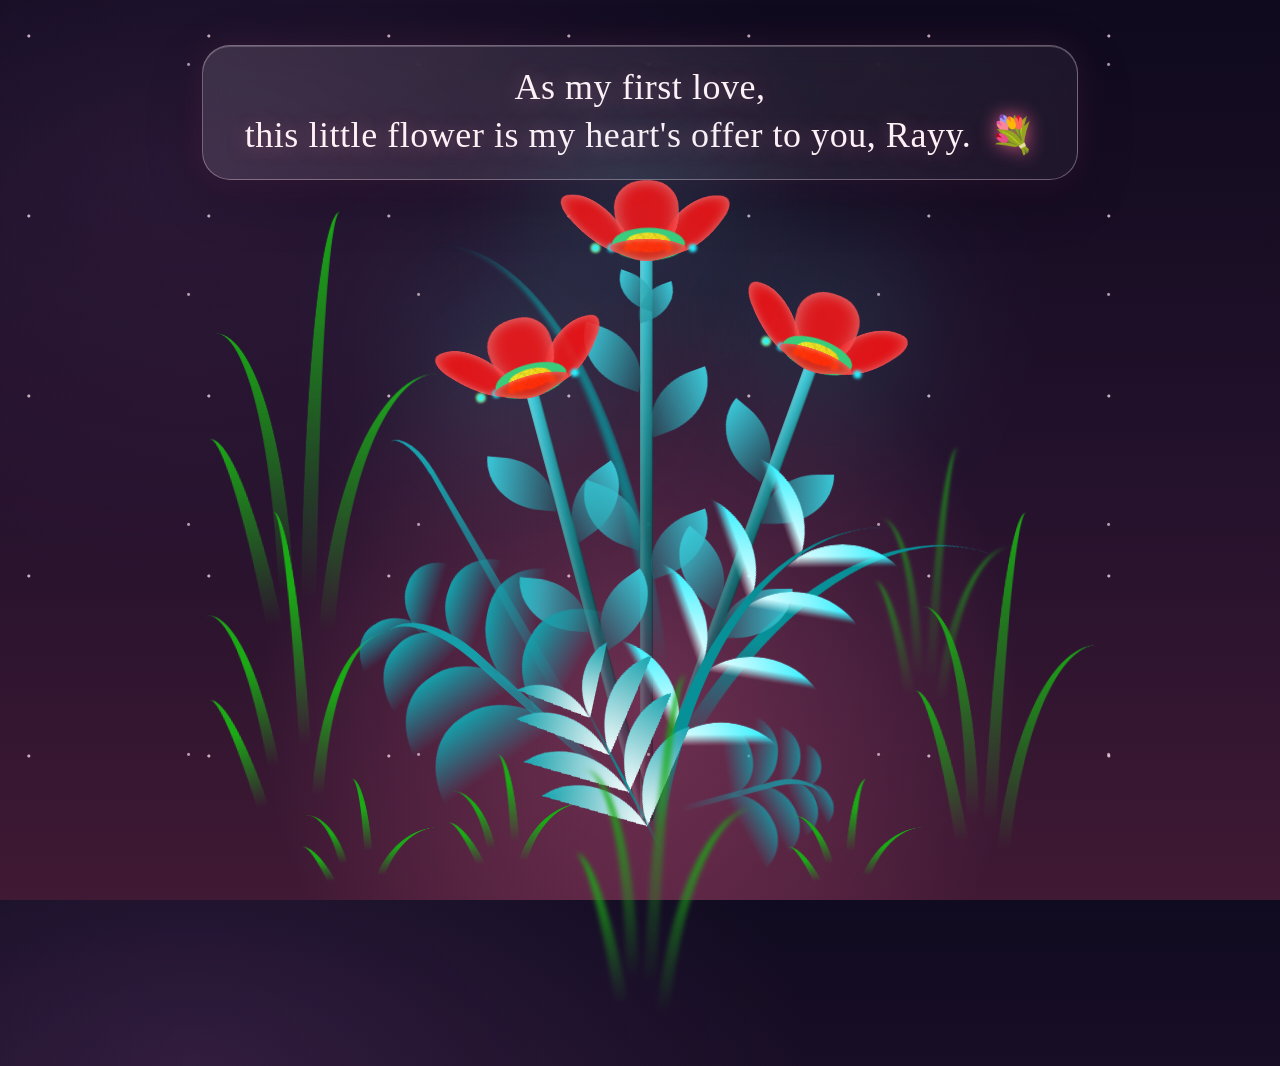
<file: index1.html>
<!DOCTYPE html>
<html lang="en">

<head>
    <meta charset="UTF-8">
    <meta http-equiv="X-UA-Compatible" content="IE=edge">
    <meta name="viewport" content="width=device-width, initial-scale=1.0">
    <link rel="stylesheet" href="style1.css">
    <title>Blossoming Flowers at Magical Night</title>
</head>

<body class="not-loaded">
    <div class="night">
        <h1>As my first love,<br>this little flower is my heart's offer to you, Rayy. <span aria-hidden="true">💐</span></h1>
    </div>
    <div class="flowers">

        <div class="flower flower--1">
            <div class="flower__leafs flower__leafs--1">
                <div class="flower__leaf flower__leaf--1"></div>
                <div class="flower__leaf flower__leaf--2"></div>
                <div class="flower__leaf flower__leaf--3"></div>
                <div class="flower__leaf flower__leaf--4"></div>
                <div class="flower__white-circle"></div>

                <div class="flower__light flower__light--1"></div>
                <div class="flower__light flower__light--2"></div>
                <div class="flower__light flower__light--3"></div>
                <div class="flower__light flower__light--4"></div>
                <div class="flower__light flower__light--5"></div>
                <div class="flower__light flower__light--6"></div>
                <div class="flower__light flower__light--7"></div>
                <div class="flower__light flower__light--8"></div>

            </div>
            <div class="flower__line">
                <div class="flower__line__leaf flower__line__leaf--1"></div>
                <div class="flower__line__leaf flower__line__leaf--2"></div>
                <div class="flower__line__leaf flower__line__leaf--3"></div>
                <div class="flower__line__leaf flower__line__leaf--4"></div>
                <div class="flower__line__leaf flower__line__leaf--5"></div>
                <div class="flower__line__leaf flower__line__leaf--6"></div>
            </div>
        </div>

        <div class="flower flower--2">
            <div class="flower__leafs flower__leafs--2">
                <div class="flower__leaf flower__leaf--1"></div>
                <div class="flower__leaf flower__leaf--2"></div>
                <div class="flower__leaf flower__leaf--3"></div>
                <div class="flower__leaf flower__leaf--4"></div>
                <div class="flower__white-circle"></div>

                <div class="flower__light flower__light--1"></div>
                <div class="flower__light flower__light--2"></div>
                <div class="flower__light flower__light--3"></div>
                <div class="flower__light flower__light--4"></div>
                <div class="flower__light flower__light--5"></div>
                <div class="flower__light flower__light--6"></div>
                <div class="flower__light flower__light--7"></div>
                <div class="flower__light flower__light--8"></div>

            </div>
            <div class="flower__line">
                <div class="flower__line__leaf flower__line__leaf--1"></div>
                <div class="flower__line__leaf flower__line__leaf--2"></div>
                <div class="flower__line__leaf flower__line__leaf--3"></div>
                <div class="flower__line__leaf flower__line__leaf--4"></div>
            </div>
        </div>

        <div class="flower flower--3">
            <div class="flower__leafs flower__leafs--3">
                <div class="flower__leaf flower__leaf--1"></div>
                <div class="flower__leaf flower__leaf--2"></div>
                <div class="flower__leaf flower__leaf--3"></div>
                <div class="flower__leaf flower__leaf--4"></div>
                <div class="flower__white-circle"></div>

                <div class="flower__light flower__light--1"></div>
                <div class="flower__light flower__light--2"></div>
                <div class="flower__light flower__light--3"></div>
                <div class="flower__light flower__light--4"></div>
                <div class="flower__light flower__light--5"></div>
                <div class="flower__light flower__light--6"></div>
                <div class="flower__light flower__light--7"></div>
                <div class="flower__light flower__light--8"></div>

            </div>
            <div class="flower__line">
                <div class="flower__line__leaf flower__line__leaf--1"></div>
                <div class="flower__line__leaf flower__line__leaf--2"></div>
                <div class="flower__line__leaf flower__line__leaf--3"></div>
                <div class="flower__line__leaf flower__line__leaf--4"></div>
            </div>
        </div>

        <div class="grow-ans" style="--d:1.2s">
            <div class="flower__g-long">
                <div class="flower__g-long__top"></div>
                <div class="flower__g-long__bottom"></div>
            </div>
        </div>

        <div class="growing-grass">
            <div class="flower__grass flower__grass--1">
                <div class="flower__grass--top"></div>
                <div class="flower__grass--bottom"></div>
                <div class="flower__grass__leaf flower__grass__leaf--1"></div>
                <div class="flower__grass__leaf flower__grass__leaf--2"></div>
                <div class="flower__grass__leaf flower__grass__leaf--3"></div>
                <div class="flower__grass__leaf flower__grass__leaf--4"></div>
                <div class="flower__grass__leaf flower__grass__leaf--5"></div>
                <div class="flower__grass__leaf flower__grass__leaf--6"></div>
                <div class="flower__grass__leaf flower__grass__leaf--7"></div>
                <div class="flower__grass__leaf flower__grass__leaf--8"></div>
                <div class="flower__grass__overlay"></div>
            </div>
        </div>

        <div class="growing-grass">
            <div class="flower__grass flower__grass--2">
                <div class="flower__grass--top"></div>
                <div class="flower__grass--bottom"></div>
                <div class="flower__grass__leaf flower__grass__leaf--1"></div>
                <div class="flower__grass__leaf flower__grass__leaf--2"></div>
                <div class="flower__grass__leaf flower__grass__leaf--3"></div>
                <div class="flower__grass__leaf flower__grass__leaf--4"></div>
                <div class="flower__grass__leaf flower__grass__leaf--5"></div>
                <div class="flower__grass__leaf flower__grass__leaf--6"></div>
                <div class="flower__grass__leaf flower__grass__leaf--7"></div>
                <div class="flower__grass__leaf flower__grass__leaf--8"></div>
                <div class="flower__grass__overlay"></div>
            </div>
        </div>

        <div class="grow-ans" style="--d:2.4s">
            <div class="flower__g-right flower__g-right--1">
                <div class="leaf"></div>
            </div>
        </div>

        <div class="grow-ans" style="--d:2.8s">
            <div class="flower__g-right flower__g-right--2">
                <div class="leaf"></div>
            </div>
        </div>

        <div class="grow-ans" style="--d:2.8s">
            <div class="flower__g-front">
                <div class="flower__g-front__leaf-wrapper flower__g-front__leaf-wrapper--1">
                    <div class="flower__g-front__leaf"></div>
                </div>
                <div class="flower__g-front__leaf-wrapper flower__g-front__leaf-wrapper--2">
                    <div class="flower__g-front__leaf"></div>
                </div>
                <div class="flower__g-front__leaf-wrapper flower__g-front__leaf-wrapper--3">
                    <div class="flower__g-front__leaf"></div>
                </div>
                <div class="flower__g-front__leaf-wrapper flower__g-front__leaf-wrapper--4">
                    <div class="flower__g-front__leaf"></div>
                </div>
                <div class="flower__g-front__leaf-wrapper flower__g-front__leaf-wrapper--5">
                    <div class="flower__g-front__leaf"></div>
                </div>
                <div class="flower__g-front__leaf-wrapper flower__g-front__leaf-wrapper--6">
                    <div class="flower__g-front__leaf"></div>
                </div>
                <div class="flower__g-front__leaf-wrapper flower__g-front__leaf-wrapper--7">
                    <div class="flower__g-front__leaf"></div>
                </div>
                <div class="flower__g-front__leaf-wrapper flower__g-front__leaf-wrapper--8">
                    <div class="flower__g-front__leaf"></div>
                </div>
                <div class="flower__g-front__line"></div>
            </div>
        </div>

        <div class="grow-ans" style="--d:3.2s">
            <div class="flower__g-fr">
                <div class="leaf"></div>
                <div class="flower__g-fr__leaf flower__g-fr__leaf--1"></div>
                <div class="flower__g-fr__leaf flower__g-fr__leaf--2"></div>
                <div class="flower__g-fr__leaf flower__g-fr__leaf--3"></div>
                <div class="flower__g-fr__leaf flower__g-fr__leaf--4"></div>
                <div class="flower__g-fr__leaf flower__g-fr__leaf--5"></div>
                <div class="flower__g-fr__leaf flower__g-fr__leaf--6"></div>
                <div class="flower__g-fr__leaf flower__g-fr__leaf--7"></div>
                <div class="flower__g-fr__leaf flower__g-fr__leaf--8"></div>
            </div>
        </div>

        <div class="long-g long-g--0">
            <div class="grow-ans" style="--d:3s">
                <div class="leaf leaf--0"></div>
            </div>
            <div class="grow-ans" style="--d:2.2s">
                <div class="leaf leaf--1"></div>
            </div>
            <div class="grow-ans" style="--d:3.4s">
                <div class="leaf leaf--2"></div>
            </div>
            <div class="grow-ans" style="--d:3.6s">
                <div class="leaf leaf--3"></div>
            </div>
        </div>

        <div class="long-g long-g--1">
            <div class="grow-ans" style="--d:3.6s">
                <div class="leaf leaf--0"></div>
            </div>
            <div class="grow-ans" style="--d:3.8s">
                <div class="leaf leaf--1"></div>
            </div>
            <div class="grow-ans" style="--d:4s">
                <div class="leaf leaf--2"></div>
            </div>
            <div class="grow-ans" style="--d:4.2s">
                <div class="leaf leaf--3"></div>
            </div>
        </div>

        <div class="long-g long-g--2">
            <div class="grow-ans" style="--d:4s">
                <div class="leaf leaf--0"></div>
            </div>
            <div class="grow-ans" style="--d:4.2s">
                <div class="leaf leaf--1"></div>
            </div>
            <div class="grow-ans" style="--d:4.4s">
                <div class="leaf leaf--2"></div>
            </div>
            <div class="grow-ans" style="--d:4.6s">
                <div class="leaf leaf--3"></div>
            </div>
        </div>

        <div class="long-g long-g--3">
            <div class="grow-ans" style="--d:4s">
                <div class="leaf leaf--0"></div>
            </div>
            <div class="grow-ans" style="--d:4.2s">
                <div class="leaf leaf--1"></div>
            </div>
            <div class="grow-ans" style="--d:3s">
                <div class="leaf leaf--2"></div>
            </div>
            <div class="grow-ans" style="--d:3.6s">
                <div class="leaf leaf--3"></div>
            </div>
        </div>

        <div class="long-g long-g--4">
            <div class="grow-ans" style="--d:4s">
                <div class="leaf leaf--0"></div>
            </div>
            <div class="grow-ans" style="--d:4.2s">
                <div class="leaf leaf--1"></div>
            </div>
            <div class="grow-ans" style="--d:3s">
                <div class="leaf leaf--2"></div>
            </div>
            <div class="grow-ans" style="--d:3.6s">
                <div class="leaf leaf--3"></div>
            </div>
        </div>

        <div class="long-g long-g--5">
            <div class="grow-ans" style="--d:4s">
                <div class="leaf leaf--0"></div>
            </div>
            <div class="grow-ans" style="--d:4.2s">
                <div class="leaf leaf--1"></div>
            </div>
            <div class="grow-ans" style="--d:3s">
                <div class="leaf leaf--2"></div>
            </div>
            <div class="grow-ans" style="--d:3.6s">
                <div class="leaf leaf--3"></div>
            </div>
        </div>

        <div class="long-g long-g--6">
            <div class="grow-ans" style="--d:4.2s">
                <div class="leaf leaf--0"></div>
            </div>
            <div class="grow-ans" style="--d:4.4s">
                <div class="leaf leaf--1"></div>
            </div>
            <div class="grow-ans" style="--d:4.6s">
                <div class="leaf leaf--2"></div>
            </div>
            <div class="grow-ans" style="--d:4.8s">
                <div class="leaf leaf--3"></div>
            </div>
        </div>

        <div class="long-g long-g--7">
            <div class="grow-ans" style="--d:3s">
                <div class="leaf leaf--0"></div>
            </div>
            <div class="grow-ans" style="--d:3.2s">
                <div class="leaf leaf--1"></div>
            </div>
            <div class="grow-ans" style="--d:3.5s">
                <div class="leaf leaf--2"></div>
            </div>
            <div class="grow-ans" style="--d:3.6s">
                <div class="leaf leaf--3"></div>
            </div>
        </div>
    </div>
</body>

</html>
<script src="main1.js"></script>
</file>
<file: style1.css>
*,
*::after,
*::before {
    padding: 0;
    margin: 0;
    box-sizing: border-box;
}

:root {
    --dark-color: #ffffff;
}

body {
    display: flex;
    align-items: flex-end;
    justify-content: center;
    min-height: 100vh;
    background-color: var(--dark-color);
    overflow: hidden;
    perspective: 1000px;
}

.night {
    position: fixed;
    left: 50%;
    top: 0;
    transform: translateX(-50%);
    width: 100%;
    height: 100%;
    filter: blur(0.1vmin);
    background: linear-gradient(rgba(0, 0, 0, 0.7), rgba(0, 0, 0, 0.7)), /* Darker overlay */
    url('image.jpeg');
    /* Background image */
    background-size: cover;
    /* Cover the entire page */
    background-position: center;
    /* Center the image */
    background-repeat: no-repeat;
    /* Prevent tiling */
}

.flowers {
    position: relative;
    transform: scale(0.9);
}

.flower {
    position: absolute;
    bottom: 10vmin;
    transform-origin: bottom center;
    z-index: 10;
    --fl-speed: 0.8s;
}

.flower--1 {
    animation: moving-flower-1 4s linear infinite;
}

.flower--1 .flower__line {
    height: 70vmin;
    animation-delay: 0.3s;
}

.flower--1 .flower__line__leaf--1 {
    animation: blooming-leaf-right var(--fl-speed) 1.6s backwards;
}

.flower--1 .flower__line__leaf--2 {
    animation: blooming-leaf-right var(--fl-speed) 1.4s backwards;
}

.flower--1 .flower__line__leaf--3 {
    animation: blooming-leaf-left var(--fl-speed) 1.2s backwards;
}

.flower--1 .flower__line__leaf--4 {
    animation: blooming-leaf-left var(--fl-speed) 1s backwards;
}

.flower--1 .flower__line__leaf--5 {
    animation: blooming-leaf-right var(--fl-speed) 1.8s backwards;
}

.flower--1 .flower__line__leaf--6 {
    animation: blooming-leaf-left var(--fl-speed) 2s backwards;
}

.flower--2 {
    left: 50%;
    transform: rotate(20deg);
    animation: moving-flower-2 4s linear infinite;
}

.flower--2 .flower__line {
    height: 60vmin;
    animation-delay: 0.6s;
}

.flower--2 .flower__line__leaf--1 {
    animation: blooming-leaf-right var(--fl-speed) 1.9s backwards;
}

.flower--2 .flower__line__leaf--2 {
    animation: blooming-leaf-right var(--fl-speed) 1.7s backwards;
}

.flower--2 .flower__line__leaf--3 {
    animation: blooming-leaf-left var(--fl-speed) 1.5s backwards;
}

.flower--2 .flower__line__leaf--4 {
    animation: blooming-leaf-left var(--fl-speed) 1.3s backwards;
}

.flower--3 {
    left: 50%;
    transform: rotate(-15deg);
    animation: moving-flower-3 4s linear infinite;
}

.flower--3 .flower__line {
    animation-delay: 0.9s;
}

.flower--3 .flower__line__leaf--1 {
    animation: blooming-leaf-right var(--fl-speed) 2.5s backwards;
}

.flower--3 .flower__line__leaf--2 {
    animation: blooming-leaf-right var(--fl-speed) 2.3s backwards;
}

.flower--3 .flower__line__leaf--3 {
    animation: blooming-leaf-left var(--fl-speed) 2.1s backwards;
}

.flower--3 .flower__line__leaf--4 {
    animation: blooming-leaf-left var(--fl-speed) 1.9s backwards;
}

.flower__leafs {
    position: relative;
    animation: blooming-flower 2s backwards;
}

.flower__leafs--1 {
    animation-delay: 1.1s;
}

.flower__leafs--2 {
    animation-delay: 1.4s;
}

.flower__leafs--3 {
    animation-delay: 1.7s;
}

.flower__leafs::after {
    content: "";
    position: absolute;
    left: 0;
    top: 0;
    transform: translate(-50%, -100%);
    width: 8vmin;
    height: 8vmin;
    background-color: #6bf0ff;
    filter: blur(10vmin);
}

.flower__leaf {
    position: absolute;
    bottom: 0;
    left: 50%;
    width: 8vmin;
    height: 11vmin;
    border-radius: 51% 49% 47% 53%/44% 45% 55% 69%;
    background-color: #a7ffee;
    background-image: linear-gradient(to top, #ff0000, #ff0000);
    transform-origin: bottom center;
    opacity: 0.9;
    box-shadow: inset 0 0 2vmin rgba(255, 255, 255, 0.5);
}

.flower__leaf--1 {
    transform: translate(-10%, 1%) rotateY(40deg) rotateX(-50deg);
}

.flower__leaf--2 {
    transform: translate(-50%, -4%) rotateX(40deg);
}

.flower__leaf--3 {
    transform: translate(-90%, 0%) rotateY(45deg) rotateX(50deg);
}

.flower__leaf--4 {
    width: 8vmin;
    height: 8vmin;
    transform-origin: bottom left;
    border-radius: 4vmin 10vmin 4vmin 4vmin;
    transform: translate(0%, 18%) rotateX(70deg) rotate(-43deg);
    background-image: linear-gradient(to top, #ff0404, #ff0000);
    z-index: 1;
    opacity: 0.8;
}

.flower__white-circle {
    position: absolute;
    left: -3.5vmin;
    top: -3vmin;
    width: 9vmin;
    height: 4vmin;
    border-radius: 50%;
    background-color: #34c96e;
}

.flower__white-circle::after {
    content: "";
    position: absolute;
    left: 50%;
    top: 45%;
    transform: translate(-50%, -50%);
    width: 60%;
    height: 60%;
    border-radius: inherit;
    background-image: repeating-linear-gradient(135deg, rgba(0, 0, 0, 0.03) 0px, rgba(0, 0, 0, 0.03) 1px, transparent 1px, transparent 12px), repeating-linear-gradient(45deg, rgba(0, 0, 0, 0.03) 0px, rgba(0, 0, 0, 0.03) 1px, transparent 1px, transparent 12px), repeating-linear-gradient(67.5deg, rgba(0, 0, 0, 0.03) 0px, rgba(0, 0, 0, 0.03) 1px, transparent 1px, transparent 12px), repeating-linear-gradient(135deg, rgba(0, 0, 0, 0.03) 0px, rgba(0, 0, 0, 0.03) 1px, transparent 1px, transparent 12px), repeating-linear-gradient(45deg, rgba(0, 0, 0, 0.03) 0px, rgba(0, 0, 0, 0.03) 1px, transparent 1px, transparent 12px), repeating-linear-gradient(112.5deg, rgba(0, 0, 0, 0.03) 0px, rgba(0, 0, 0, 0.03) 1px, transparent 1px, transparent 12px), repeating-linear-gradient(112.5deg, rgba(0, 0, 0, 0.03) 0px, rgba(0, 0, 0, 0.03) 1px, transparent 1px, transparent 12px), repeating-linear-gradient(45deg, rgba(0, 0, 0, 0.03) 0px, rgba(0, 0, 0, 0.03) 1px, transparent 1px, transparent 12px), repeating-linear-gradient(22.5deg, rgba(0, 0, 0, 0.03) 0px, rgba(0, 0, 0, 0.03) 1px, transparent 1px, transparent 12px), repeating-linear-gradient(45deg, rgba(0, 0, 0, 0.03) 0px, rgba(0, 0, 0, 0.03) 1px, transparent 1px, transparent 12px), repeating-linear-gradient(22.5deg, rgba(0, 0, 0, 0.03) 0px, rgba(0, 0, 0, 0.03) 1px, transparent 1px, transparent 12px), repeating-linear-gradient(135deg, rgba(0, 0, 0, 0.03) 0px, rgba(0, 0, 0, 0.03) 1px, transparent 1px, transparent 12px), repeating-linear-gradient(157.5deg, rgba(0, 0, 0, 0.03) 0px, rgba(0, 0, 0, 0.03) 1px, transparent 1px, transparent 12px), repeating-linear-gradient(67.5deg, rgba(0, 0, 0, 0.03) 0px, rgba(0, 0, 0, 0.03) 1px, transparent 1px, transparent 12px), repeating-linear-gradient(67.5deg, rgba(0, 0, 0, 0.03) 0px, rgba(0, 0, 0, 0.03) 1px, transparent 1px, transparent 12px), linear-gradient(90deg, rgb(255, 235, 18), rgb(255, 206, 0));
}

.flower__line {
    height: 55vmin;
    width: 1.5vmin;
    background-image: linear-gradient(to left, rgba(0, 0, 0, 0.2), transparent, rgba(255, 255, 255, 0.2)), linear-gradient(to top, transparent 10%, #14757a, #39c6d6);
    box-shadow: inset 0 0 2px rgba(0, 0, 0, 0.5);
    animation: grow-flower-tree 4s backwards;
}

.flower__line__leaf {
    --w: 7vmin;
    --h: calc(var(--w) + 2vmin);
    position: absolute;
    top: 20%;
    left: 90%;
    width: var(--w);
    height: var(--h);
    border-top-right-radius: var(--h);
    border-bottom-left-radius: var(--h);
    background-image: linear-gradient(to top, rgba(20, 117, 122, 0.4), #39c6d6);
}

.flower__line__leaf--1 {
    transform: rotate(70deg) rotateY(30deg);
}

.flower__line__leaf--2 {
    top: 45%;
    transform: rotate(70deg) rotateY(30deg);
}

.flower__line__leaf--3,
.flower__line__leaf--4,
.flower__line__leaf--6 {
    border-top-right-radius: 0;
    border-bottom-left-radius: 0;
    border-top-left-radius: var(--h);
    border-bottom-right-radius: var(--h);
    left: -460%;
    top: 12%;
    transform: rotate(-70deg) rotateY(30deg);
}

.flower__line__leaf--4 {
    top: 40%;
}

.flower__line__leaf--5 {
    top: 0;
    transform-origin: left;
    transform: rotate(70deg) rotateY(30deg) scale(0.6);
}

.flower__line__leaf--6 {
    top: -2%;
    left: -450%;
    transform-origin: right;
    transform: rotate(-70deg) rotateY(30deg) scale(0.6);
}

.flower__light {
    position: absolute;
    bottom: 0vmin;
    width: 1vmin;
    height: 1vmin;
    background-color: rgb(255, 251, 0);
    border-radius: 50%;
    filter: blur(0.2vmin);
    animation: light-ans 4s linear infinite backwards;
}

.flower__light:nth-child(odd) {
    background-color: #23f0ff;
}

.flower__light--1 {
    left: -2vmin;
    animation-delay: 1s;
}

.flower__light--2 {
    left: 3vmin;
    animation-delay: 0.5s;
}

.flower__light--3 {
    left: -6vmin;
    animation-delay: 0.3s;
}

.flower__light--4 {
    left: 6vmin;
    animation-delay: 0.9s;
}

.flower__light--5 {
    left: -1vmin;
    animation-delay: 1.5s;
}

.flower__light--6 {
    left: -4vmin;
    animation-delay: 3s;
}

.flower__light--7 {
    left: 3vmin;
    animation-delay: 2s;
}

.flower__light--8 {
    left: -6vmin;
    animation-delay: 3.5s;
}

.flower__grass {
    --c: #159faa;
    --line-w: 1.5vmin;
    position: absolute;
    bottom: 12vmin;
    left: -7vmin;
    display: flex;
    flex-direction: column;
    align-items: flex-end;
    z-index: 20;
    transform-origin: bottom center;
    transform: rotate(-48deg) rotateY(40deg);
}

.flower__grass--1 {
    animation: moving-grass 2s linear infinite;
}

.flower__grass--2 {
    left: 2vmin;
    bottom: 10vmin;
    transform: scale(0.5) rotate(75deg) rotateX(10deg) rotateY(-200deg);
    opacity: 0.8;
    z-index: 0;
    animation: moving-grass--2 1.5s linear infinite;
}

.flower__grass--top {
    width: 7vmin;
    height: 10vmin;
    border-top-right-radius: 100%;
    border-right: var(--line-w) solid var(--c);
    transform-origin: bottom center;
    transform: rotate(-2deg);
}

.flower__grass--bottom {
    margin-top: -2px;
    width: var(--line-w);
    height: 25vmin;
    background-image: linear-gradient(to top, transparent, var(--c));
}

.flower__grass__leaf {
    --size: 10vmin;
    position: absolute;
    width: calc(var(--size) * 2.1);
    height: var(--size);
    border-top-left-radius: var(--size);
    border-top-right-radius: var(--size);
    background-image: linear-gradient(to top, transparent, transparent 30%, var(--c));
    z-index: 100;
}

.flower__grass__leaf--1 {
    top: -6%;
    left: 30%;
    --size: 6vmin;
    transform: rotate(-20deg);
    animation: growing-grass-ans--1 2s 2.6s backwards;
}

@keyframes growing-grass-ans--1 {
    0% {
        transform-origin: bottom left;
        transform: rotate(-20deg) scale(0);
    }
}

.flower__grass__leaf--2 {
    top: -5%;
    left: -110%;
    --size: 6vmin;
    transform: rotate(10deg);
    animation: growing-grass-ans--2 2s 2.4s linear backwards;
}

@keyframes growing-grass-ans--2 {
    0% {
        transform-origin: bottom right;
        transform: rotate(10deg) scale(0);
    }
}

.flower__grass__leaf--3 {
    top: 5%;
    left: 60%;
    --size: 8vmin;
    transform: rotate(-18deg) rotateX(-20deg);
    animation: growing-grass-ans--3 2s 2.2s linear backwards;
}

@keyframes growing-grass-ans--3 {
    0% {
        transform-origin: bottom left;
        transform: rotate(-18deg) rotateX(-20deg) scale(0);
    }
}

.flower__grass__leaf--4 {
    top: 6%;
    left: -135%;
    --size: 8vmin;
    transform: rotate(2deg);
    animation: growing-grass-ans--4 2s 2s linear backwards;
}

@keyframes growing-grass-ans--4 {
    0% {
        transform-origin: bottom right;
        transform: rotate(2deg) scale(0);
    }
}

.flower__grass__leaf--5 {
    top: 20%;
    left: 60%;
    --size: 10vmin;
    transform: rotate(-24deg) rotateX(-20deg);
    animation: growing-grass-ans--5 2s 1.8s linear backwards;
}

@keyframes growing-grass-ans--5 {
    0% {
        transform-origin: bottom left;
        transform: rotate(-24deg) rotateX(-20deg) scale(0);
    }
}

.flower__grass__leaf--6 {
    top: 22%;
    left: -180%;
    --size: 10vmin;
    transform: rotate(10deg);
    animation: growing-grass-ans--6 2s 1.6s linear backwards;
}

@keyframes growing-grass-ans--6 {
    0% {
        transform-origin: bottom right;
        transform: rotate(10deg) scale(0);
    }
}

.flower__grass__leaf--7 {
    top: 39%;
    left: 70%;
    --size: 10vmin;
    transform: rotate(-10deg);
    animation: growing-grass-ans--7 2s 1.4s linear backwards;
}

@keyframes growing-grass-ans--7 {
    0% {
        transform-origin: bottom left;
        transform: rotate(-10deg) scale(0);
    }
}

.flower__grass__leaf--8 {
    top: 40%;
    left: -215%;
    --size: 11vmin;
    transform: rotate(10deg);
    animation: growing-grass-ans--8 2s 1.2s linear backwards;
}

@keyframes growing-grass-ans--8 {
    0% {
        transform-origin: bottom right;
        transform: rotate(10deg) scale(0);
    }
}

.flower__grass__overlay {
    position: absolute;
    top: -10%;
    right: 0%;
    width: 100%;
    height: 100%;
    /* background-color: rgba(0, 0, 0, 0.6); */
    filter: blur(1.5vmin);
    z-index: 100;
}

.flower__g-long {
    --w: 2vmin;
    --h: 6vmin;
    --c: #159faa;
    position: absolute;
    bottom: 10vmin;
    left: -3vmin;
    transform-origin: bottom center;
    transform: rotate(-30deg) rotateY(-20deg);
    display: flex;
    flex-direction: column;
    align-items: flex-end;
    animation: flower-g-long-ans 3s linear infinite;
}

@keyframes flower-g-long-ans {
    0%,
    100% {
        transform: rotate(-30deg) rotateY(-20deg);
    }
    50% {
        transform: rotate(-32deg) rotateY(-20deg);
    }
}

.flower__g-long__top {
    top: calc(var(--h) * -1);
    width: calc(var(--w) + 1vmin);
    height: var(--h);
    border-top-right-radius: 100%;
    border-right: 0.7vmin solid var(--c);
    transform: translate(-0.7vmin, 1vmin);
}

.flower__g-long__bottom {
    width: var(--w);
    height: 50vmin;
    transform-origin: bottom center;
    background-image: linear-gradient(to top, transparent 30%, var(--c));
    box-shadow: inset 0 0 2px rgba(0, 0, 0, 0.5);
    -webkit-clip-path: polygon(35% 0, 65% 1%, 100% 100%, 0% 100%);
    clip-path: polygon(35% 0, 65% 1%, 100% 100%, 0% 100%);
}

.flower__g-right {
    position: absolute;
    bottom: 6vmin;
    left: -2vmin;
    transform-origin: bottom left;
    transform: rotate(20deg);
}

.flower__g-right .leaf {
    width: 30vmin;
    height: 50vmin;
    border-top-left-radius: 100%;
    border-left: 2vmin solid #079097;
    /* background-image: linear-gradient(to bottom, transparent, var(--dark-color) 60%); */
    -webkit-mask-image: linear-gradient(to top, transparent 30%, #079097 60%);
}

.flower__g-right--1 {
    animation: flower-g-right-ans 2.5s linear infinite;
}

.flower__g-right--2 {
    left: 5vmin;
    transform: rotateY(-180deg);
    animation: flower-g-right-ans--2 3s linear infinite;
}

.flower__g-right--2 .leaf {
    height: 75vmin;
    filter: blur(0.3vmin);
    opacity: 0.8;
}

@keyframes flower-g-right-ans {
    0%,
    100% {
        transform: rotate(20deg);
    }
    50% {
        transform: rotate(24deg) rotateX(-20deg);
    }
}

@keyframes flower-g-right-ans--2 {
    0%,
    100% {
        transform: rotateY(-180deg) rotate(0deg) rotateX(-20deg);
    }
    50% {
        transform: rotateY(-180deg) rotate(6deg) rotateX(-20deg);
    }
}

.flower__g-front {
    position: absolute;
    bottom: 6vmin;
    left: 2.5vmin;
    z-index: 100;
    transform-origin: bottom center;
    transform: rotate(-28deg) rotateY(30deg) scale(1.04);
    animation: flower__g-front-ans 2s linear infinite;
}

@keyframes flower__g-front-ans {
    0%,
    100% {
        transform: rotate(-28deg) rotateY(30deg) scale(1.04);
    }
    50% {
        transform: rotate(-35deg) rotateY(40deg) scale(1.04);
    }
}

.flower__g-front__line {
    width: 0.3vmin;
    height: 20vmin;
    background-image: linear-gradient(to top, transparent, #079097, transparent 100%);
    position: relative;
}

.flower__g-front__leaf-wrapper {
    position: absolute;
    top: 0;
    left: 0;
    transform-origin: bottom left;
    transform: rotate(10deg);
}

.flower__g-front__leaf-wrapper:nth-child(even) {
    left: 0vmin;
    transform: rotateY(-180deg) rotate(5deg);
    animation: flower__g-front__leaf-left-ans 1s ease-in backwards;
}

.flower__g-front__leaf-wrapper:nth-child(odd) {
    animation: flower__g-front__leaf-ans 1s ease-in backwards;
}

.flower__g-front__leaf-wrapper--1 {
    top: -8vmin;
    transform: scale(0.7);
    animation: flower__g-front__leaf-ans 1s 5.5s ease-in backwards !important;
}

.flower__g-front__leaf-wrapper--2 {
    top: -8vmin;
    transform: rotateY(-180deg) scale(0.7) !important;
    animation: flower__g-front__leaf-left-ans-2 1s 4.6s ease-in backwards !important;
}

.flower__g-front__leaf-wrapper--3 {
    top: -3vmin;
    animation: flower__g-front__leaf-ans 1s 4.6s ease-in backwards;
}

.flower__g-front__leaf-wrapper--4 {
    top: -3vmin;
    transform: rotateY(-180deg) scale(0.9) !important;
    animation: flower__g-front__leaf-left-ans-2 1s 4.6s ease-in backwards !important;
}

@keyframes flower__g-front__leaf-left-ans-2 {
    0% {
        transform: rotateY(-180deg) scale(0);
    }
}

.flower__g-front__leaf-wrapper--5,
.flower__g-front__leaf-wrapper--6 {
    top: 2vmin;
}

.flower__g-front__leaf-wrapper--7,
.flower__g-front__leaf-wrapper--8 {
    top: 6.5vmin;
}

.flower__g-front__leaf-wrapper--2 {
    animation-delay: 5.2s !important;
}

.flower__g-front__leaf-wrapper--3 {
    animation-delay: 4.9s !important;
}

.flower__g-front__leaf-wrapper--5 {
    animation-delay: 4.3s !important;
}

.flower__g-front__leaf-wrapper--6 {
    animation-delay: 4.1s !important;
}

.flower__g-front__leaf-wrapper--7 {
    animation-delay: 3.8s !important;
}

.flower__g-front__leaf-wrapper--8 {
    animation-delay: 3.5s !important;
}

@keyframes flower__g-front__leaf-ans {
    0% {
        transform: rotate(10deg) scale(0);
    }
}

@keyframes flower__g-front__leaf-left-ans {
    0% {
        transform: rotateY(-180deg) rotate(5deg) scale(0);
    }
}

.flower__g-front__leaf {
    width: 10vmin;
    height: 10vmin;
    border-radius: 100% 0% 0% 100%/100% 100% 0% 0%;
    box-shadow: inset 0 2px 1vmin hsla(184, 97%, 58%, 0.2);
    background-image: linear-gradient(to bottom left, transparent, var(--dark-color)), linear-gradient(to bottom right, #159faa 50%, transparent 50%, transparent);
    -webkit-mask-image: linear-gradient(to bottom right, #159faa 50%, transparent 50%, transparent);
    mask-image: linear-gradient(to bottom right, #159faa 50%, transparent 50%, transparent);
}

.flower__g-fr {
    position: absolute;
    bottom: -4vmin;
    left: vmin;
    transform-origin: bottom left;
    z-index: 10;
    animation: flower__g-fr-ans 2s linear infinite;
}

@keyframes flower__g-fr-ans {
    0%,
    100% {
        transform: rotate(2deg);
    }
    50% {
        transform: rotate(4deg);
    }
}

.flower__g-fr .leaf {
    width: 30vmin;
    height: 50vmin;
    border-top-left-radius: 100%;
    border-left: 2vmin solid #079097;
    -webkit-mask-image: linear-gradient(to top, transparent 25%, #079097 50%);
    position: relative;
    z-index: 1;
}

.flower__g-fr__leaf {
    position: absolute;
    top: 0;
    left: 0;
    width: 10vmin;
    height: 10vmin;
    border-radius: 100% 0% 0% 100%/100% 100% 0% 0%;
    box-shadow: inset 0 2px 1vmin hsla(184, 97%, 58%, 0.2);
    background-image: linear-gradient(to bottom left, transparent, var(--dark-color) 98%), linear-gradient(to bottom right, #23f0ff 45%, transparent 50%, transparent);
    -webkit-mask-image: linear-gradient(135deg, #159faa 40%, transparent 50%, transparent);
}

.flower__g-fr__leaf--1 {
    left: 20vmin;
    transform: rotate(45deg);
    animation: flower__g-fr-leaft-ans-1 0.5s 5.2s linear backwards;
}

@keyframes flower__g-fr-leaft-ans-1 {
    0% {
        transform-origin: left;
        transform: rotate(45deg) scale(0);
    }
}

.flower__g-fr__leaf--2 {
    left: 12vmin;
    top: -7vmin;
    transform: rotate(25deg) rotateY(-180deg);
    animation: flower__g-fr-leaft-ans-6 0.5s 5s linear backwards;
}

.flower__g-fr__leaf--3 {
    left: 15vmin;
    top: 6vmin;
    transform: rotate(55deg);
    animation: flower__g-fr-leaft-ans-5 0.5s 4.8s linear backwards;
}

.flower__g-fr__leaf--4 {
    left: 6vmin;
    top: -2vmin;
    transform: rotate(25deg) rotateY(-180deg);
    animation: flower__g-fr-leaft-ans-6 0.5s 4.6s linear backwards;
}

.flower__g-fr__leaf--5 {
    left: 10vmin;
    top: 14vmin;
    transform: rotate(55deg);
    animation: flower__g-fr-leaft-ans-5 0.5s 4.4s linear backwards;
}

@keyframes flower__g-fr-leaft-ans-5 {
    0% {
        transform-origin: left;
        transform: rotate(55deg) scale(0);
    }
}

.flower__g-fr__leaf--6 {
    left: 0vmin;
    top: 6vmin;
    transform: rotate(25deg) rotateY(-180deg);
    animation: flower__g-fr-leaft-ans-6 0.5s 4.2s linear backwards;
}

@keyframes flower__g-fr-leaft-ans-6 {
    0% {
        transform-origin: right;
        transform: rotate(25deg) rotateY(-180deg) scale(0);
    }
}

.flower__g-fr__leaf--7 {
    left: 5vmin;
    top: 22vmin;
    transform: rotate(45deg);
    animation: flower__g-fr-leaft-ans-7 0.5s 4s linear backwards;
}

@keyframes flower__g-fr-leaft-ans-7 {
    0% {
        transform-origin: left;
        transform: rotate(45deg) scale(0);
    }
}

.flower__g-fr__leaf--8 {
    left: -4vmin;
    top: 15vmin;
    transform: rotate(15deg) rotateY(-180deg);
    animation: flower__g-fr-leaft-ans-8 0.5s 3.8s linear backwards;
}

@keyframes flower__g-fr-leaft-ans-8 {
    0% {
        transform-origin: right;
        transform: rotate(15deg) rotateY(-180deg) scale(0);
    }
}

.long-g {
    position: absolute;
    bottom: 25vmin;
    left: -42vmin;
    transform-origin: bottom left;
}

.long-g--1 {
    bottom: 0vmin;
    transform: scale(0.8) rotate(-5deg);
}

.long-g--1 .leaf {
    -webkit-mask-image: linear-gradient(to top, transparent 40%, #079097 80%) !important;
}

.long-g--1 .leaf--1 {
    --w: 5vmin;
    --h: 60vmin;
    left: -2vmin;
    transform: rotate(3deg) rotateY(-180deg);
}

.long-g--2,
.long-g--3 {
    bottom: -3vmin;
    left: -35vmin;
    transform-origin: center;
    transform: scale(0.6) rotateX(60deg);
}

.long-g--2 .leaf,
.long-g--3 .leaf {
    -webkit-mask-image: linear-gradient(to top, transparent 50%, #079097 80%) !important;
}

.long-g--2 .leaf--1,
.long-g--3 .leaf--1 {
    left: -1vmin;
    transform: rotateY(-180deg);
}

.long-g--3 {
    left: -17vmin;
    bottom: 0vmin;
}

.long-g--3 .leaf {
    -webkit-mask-image: linear-gradient(to top, transparent 40%, #079097 80%) !important;
}

.long-g--4 {
    left: 25vmin;
    bottom: -3vmin;
    transform-origin: center;
    transform: scale(0.6) rotateX(60deg);
}

.long-g--4 .leaf {
    -webkit-mask-image: linear-gradient(to top, transparent 50%, #079097 80%) !important;
}

.long-g--5 {
    left: 42vmin;
    bottom: 0vmin;
    transform: scale(0.8) rotate(2deg);
}

.long-g--6 {
    left: 0vmin;
    bottom: -20vmin;
    z-index: 100;
    filter: blur(0.3vmin);
    transform: scale(0.8) rotate(2deg);
}

.long-g--7 {
    left: 35vmin;
    bottom: 20vmin;
    z-index: -1;
    filter: blur(0.3vmin);
    transform: scale(0.6) rotate(2deg);
    opacity: 0.7;
}

.long-g .leaf {
    --w: 15vmin;
    --h: 40vmin;
    --c: #1aaa15;
    position: absolute;
    bottom: 0;
    width: var(--w);
    height: var(--h);
    border-top-left-radius: 100%;
    border-left: 2vmin solid var(--c);
    -webkit-mask-image: linear-gradient(to top, transparent 20%, var(--dark-color));
    transform-origin: bottom center;
}

.long-g .leaf--0 {
    left: 2vmin;
    animation: leaf-ans-1 4s linear infinite;
}

.long-g .leaf--1 {
    --w: 5vmin;
    --h: 60vmin;
    animation: leaf-ans-1 4s linear infinite;
}

.long-g .leaf--2 {
    --w: 10vmin;
    --h: 40vmin;
    left: -0.5vmin;
    bottom: 5vmin;
    transform-origin: bottom left;
    transform: rotateY(-180deg);
    animation: leaf-ans-2 3s linear infinite;
}

.long-g .leaf--3 {
    --w: 5vmin;
    --h: 30vmin;
    left: -1vmin;
    bottom: 3.2vmin;
    transform-origin: bottom left;
    transform: rotate(-10deg) rotateY(-180deg);
    animation: leaf-ans-3 3s linear infinite;
}

@keyframes leaf-ans-1 {
    0%,
    100% {
        transform: rotate(-5deg) scale(1);
    }
    50% {
        transform: rotate(5deg) scale(1.1);
    }
}

@keyframes leaf-ans-2 {
    0%,
    100% {
        transform: rotateY(-180deg) rotate(5deg);
    }
    50% {
        transform: rotateY(-180deg) rotate(0deg) scale(1.1);
    }
}

@keyframes leaf-ans-3 {
    0%,
    100% {
        transform: rotate(-10deg) rotateY(-180deg);
    }
    50% {
        transform: rotate(-20deg) rotateY(-180deg);
    }
}

.grow-ans {
    animation: grow-ans 2s var(--d) backwards;
}

@keyframes grow-ans {
    0% {
        transform: scale(0);
        opacity: 0;
    }
}

@keyframes light-ans {
    0% {
        opacity: 0;
        transform: translateY(0vmin);
    }
    25% {
        opacity: 1;
        transform: translateY(-5vmin) translateX(-2vmin);
    }
    50% {
        opacity: 1;
        transform: translateY(-15vmin) translateX(2vmin);
        filter: blur(0.2vmin);
    }
    75% {
        transform: translateY(-20vmin) translateX(-2vmin);
        filter: blur(0.2vmin);
    }
    100% {
        transform: translateY(-30vmin);
        opacity: 0;
        filter: blur(1vmin);
    }
}

@keyframes moving-flower-1 {
    0%,
    100% {
        transform: rotate(2deg);
    }
    50% {
        transform: rotate(-2deg);
    }
}

@keyframes moving-flower-2 {
    0%,
    100% {
        transform: rotate(18deg);
    }
    50% {
        transform: rotate(14deg);
    }
}

@keyframes moving-flower-3 {
    0%,
    100% {
        transform: rotate(-18deg);
    }
    50% {
        transform: rotate(-20deg) rotateY(-10deg);
    }
}

@keyframes blooming-leaf-right {
    0% {
        transform-origin: left;
        transform: rotate(70deg) rotateY(30deg) scale(0);
    }
}

@keyframes blooming-leaf-left {
    0% {
        transform-origin: right;
        transform: rotate(-70deg) rotateY(30deg) scale(0);
    }
}

@keyframes grow-flower-tree {
    0% {
        height: 0;
        border-radius: 1vmin;
    }
}

@keyframes blooming-flower {
    0% {
        transform: scale(0);
    }
}

@keyframes moving-grass {
    0%,
    100% {
        transform: rotate(-48deg) rotateY(40deg);
    }
    50% {
        transform: rotate(-50deg) rotateY(40deg);
    }
}

@keyframes moving-grass--2 {
    0%,
    100% {
        transform: scale(0.5) rotate(75deg) rotateX(10deg) rotateY(-200deg);
    }
    50% {
        transform: scale(0.5) rotate(79deg) rotateX(10deg) rotateY(-200deg);
    }
}

.growing-grass {
    animation: growing-grass-ans 1s 2s backwards;
}

@keyframes growing-grass-ans {
    0% {
        transform: scale(0);
    }
}

.not-loaded * {
    animation-play-state: paused !important;
}

/* A romantic twilight setting for the flower dedication. */
body {
    background:
        radial-gradient(ellipse at 50% 78%, rgba(255, 102, 153, .22), transparent 42%),
        radial-gradient(ellipse at 15% 18%, rgba(130, 75, 139, .24), transparent 40%),
        linear-gradient(180deg, #100b20 0%, #28132f 54%, #421a35 100%);
}

.night {
    z-index: 0;
    filter: none;
    background:
        radial-gradient(ellipse at 50% 78%, rgba(255, 129, 173, .12), transparent 42%),
        radial-gradient(circle at 16% 20%, rgba(255, 226, 240, .75) 0 1px, transparent 2px),
        radial-gradient(circle at 82% 28%, rgba(255, 226, 240, .65) 0 1px, transparent 2px),
        linear-gradient(180deg, rgba(13, 8, 26, .28), rgba(39, 14, 38, .06));
    background-size: auto, 180px 180px, 230px 230px, auto;
    text-align: center;
}

.night h1 {
    display: inline-block;
    max-width: min(900px, calc(100vw - 32px));
    margin: clamp(24px, 5vh, 54px) 16px 0;
    padding: 18px clamp(20px, 5vw, 42px) 20px;
    border: 1px solid rgba(255, 225, 239, .34);
    border-radius: 28px;
    color: #fff1f6;
    background: linear-gradient(135deg, rgba(255, 240, 247, .13), rgba(255, 240, 247, .045));
    box-shadow: 0 16px 55px rgba(13, 5, 20, .24), inset 0 1px rgba(255, 255, 255, .2), 0 0 36px rgba(255, 113, 163, .1);
    backdrop-filter: blur(12px);
    -webkit-backdrop-filter: blur(12px);
    font: 500 clamp(1.3rem, 3.4vw, 2.25rem)/1.32 Georgia, "Times New Roman", serif;
    letter-spacing: .015em;
    text-shadow: 0 2px 20px rgba(255, 139, 180, .35);
}

.night h1 span {
    display: inline-block;
    margin-left: .25em;
    color: #ff9ab8;
    text-shadow: 0 0 18px rgba(255, 104, 151, .8);
}

@media (max-width: 600px) {
    .night h1 {
        max-width: calc(100vw - 24px);
        margin-inline: 12px;
        padding: 15px 18px 17px;
        font-size: clamp(1.2rem, 5vw, 1.65rem);
        line-height: 1.25;
    }

    .flowers { transform: scale(.76); transform-origin: center bottom; }
}

@media (max-height: 500px) and (orientation: landscape) {
    .night h1 {
        margin-top: 12px;
        padding: 9px 18px;
        font-size: clamp(1rem, 3.8vw, 1.5rem);
    }

    .flowers { transform: scale(.62); transform-origin: center bottom; }
}


/*# sourceMappingURL=style.css.map */
</file>
